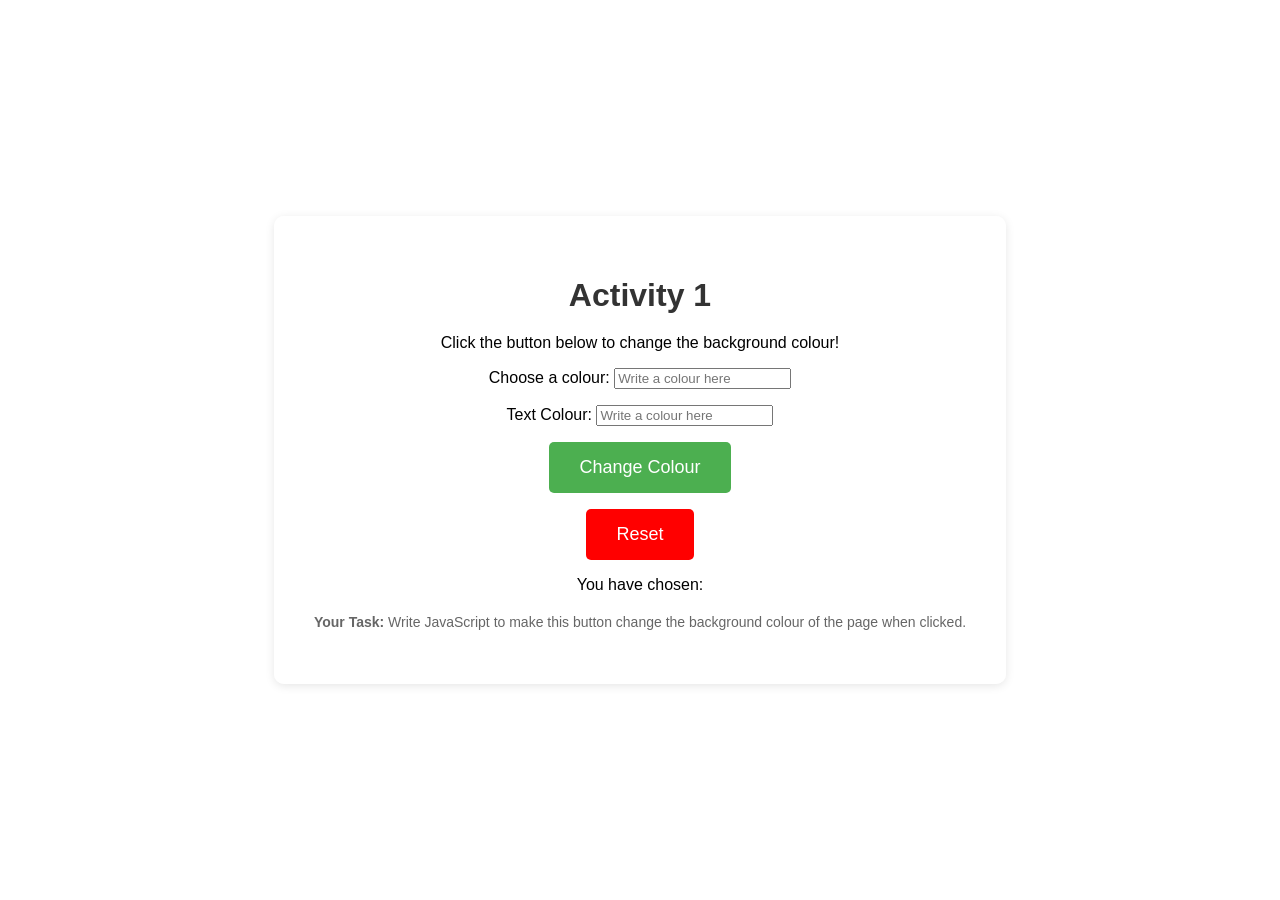
<file: index.html>
<!DOCTYPE html>
<!--Author: Roberto Palozzo-->
<html lang="en">

    <head>
        <meta charset="UTF-8">
        <meta name="viewport" content="width=device-width, initial-scale=1.0">
        <title>Activity 1 - Change Background Colour</title>
        <link rel="stylesheet" href="style.css"/>
    </head>

    <body id="pageBody">
        <div class="container">
            <h1>Activity 1</h1>
            <p>Click the button below to change the background colour!</p>
            <p><label for="colour">Choose a colour:</label>
            <input type="text" id="colour" placeholder="Write a colour here"></p>
            <p><label for="textColourValue">Text Colour:</label>
            <input type="text" id="textColourValue" placeholder="Write a colour here"></p>
            <p><button class="changeColourBtn" onclick="changeColour()">Change Colour</button></p>
            <p><button class="resetColourBtn" onclick="resetColour()">Reset</button></p>
            <p>You have chosen: <span id="chosenColour"></span></p>
            <p class="instructions">
                <strong>Your Task:</strong> Write JavaScript to make this button change the background colour of the page when clicked.
            </p>
        </div>

        <script src="activity.js"></script>
    </body>

</html>
</file>
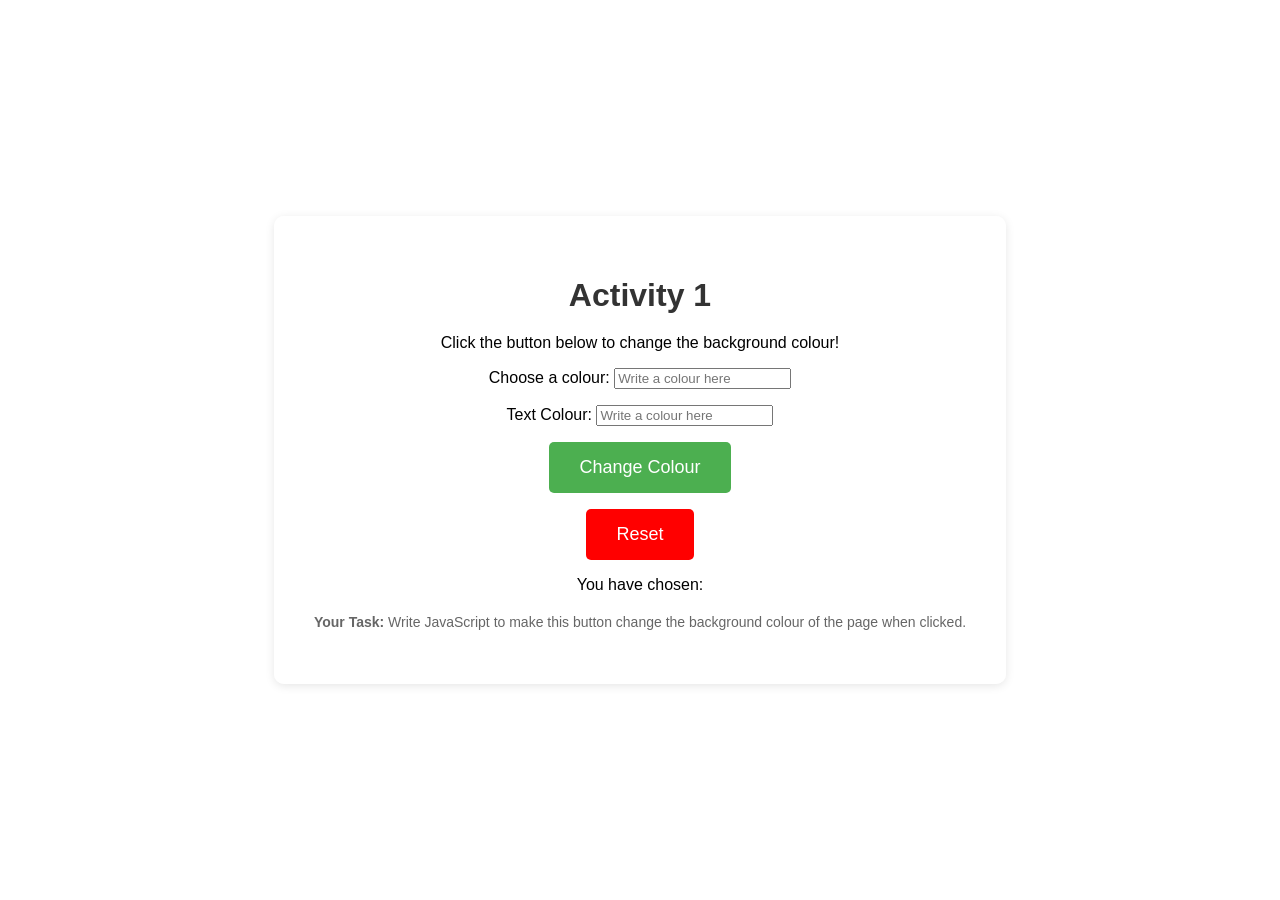
<file: activity/activity-1/index.html>
<!DOCTYPE html>
<!--Author: Roberto Palozzo-->
<html lang="en">

    <head>
        <meta charset="UTF-8">
        <meta name="viewport" content="width=device-width, initial-scale=1.0">
        <title>Activity 1 - Change Background Colour</title>
        <link rel="stylesheet" href="style.css"/>
    </head>

    <body id="pageBody">
        
        <div class="container">

            <h1>
                Activity 1
            </h1>
            
            <p>
                Click the button below to change the background colour!
            </p>

            <p>
                <label for="colour">Choose a colour:</label>
                <input type="text" id="colour" placeholder="Write a colour here">
            </p>
            <p>
                <label for="textColourValue">Text Colour:</label>
                <input type="text" id="textColourValue" placeholder="Write a colour here">
            </p>
            <p>
                <button class="changeColourBtn" onclick="changeColour()">Change Colour</button>
            </p>
            <p>
                <button class="resetColourBtn" onclick="resetColour()">Reset</button>
            </p>
            <p>
                You have chosen: <span id="chosenColour"></span>
            </p>
            
            <p class="instructions">
                <strong>Your Task:</strong> Write JavaScript to make this button change the background colour of the page when clicked.
            </p>

        </div>

        <script src="activity.js"></script>

    </body>

</html>
</file>
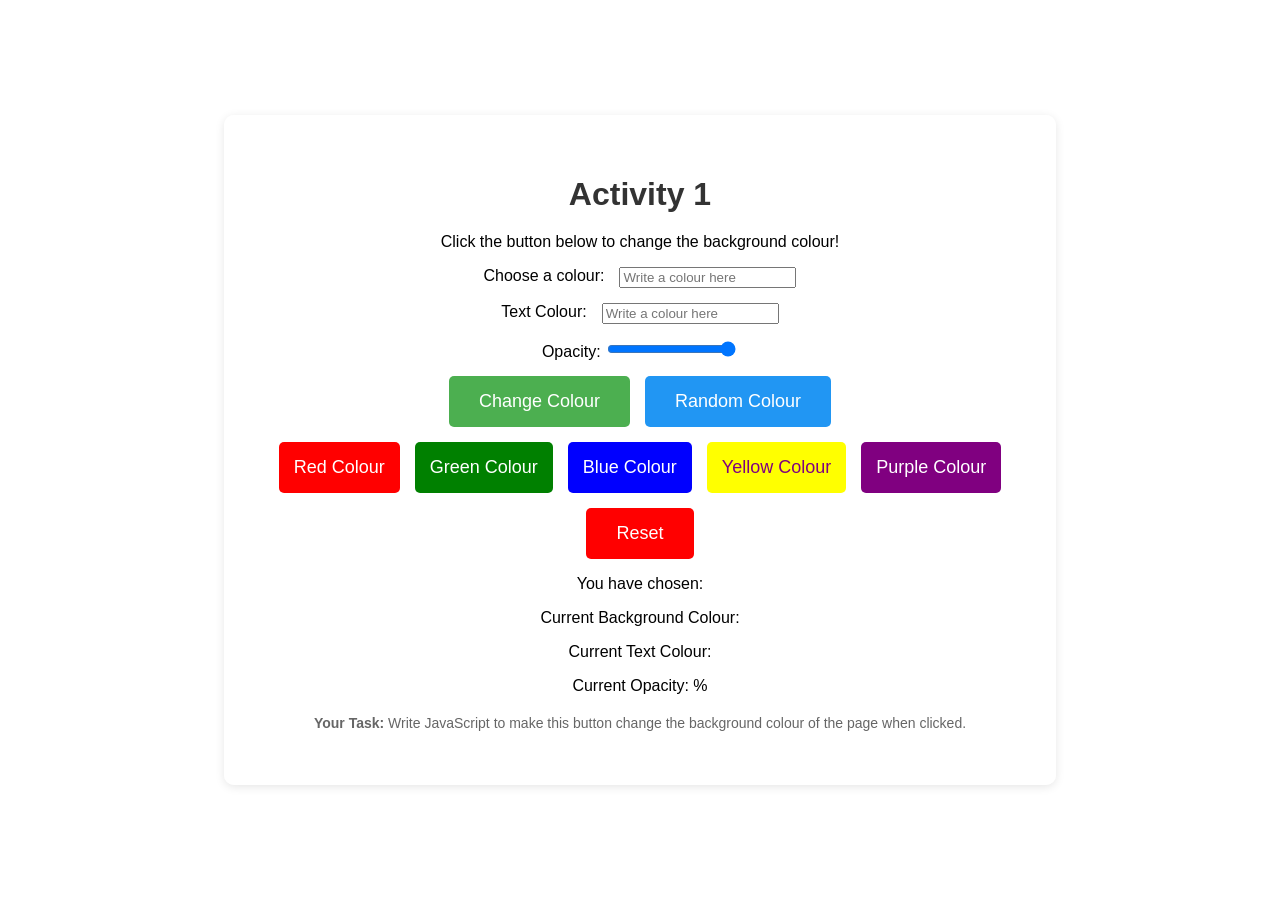
<file: activity/activity-2/index.html>
<!DOCTYPE html>
<!--Author: Roberto Palozzo-->
<html lang="en">

    <head>
        <meta charset="UTF-8">
        <meta name="viewport" content="width=device-width, initial-scale=1.0">
        <title>Activity 1 - Change Background Colour</title>
        <link rel="stylesheet" href="style.css"/>
    </head>

    <body id="pageBody">

        <div class="container">

            <h1>
                Activity 1
            </h1>

            <p>Click the button below to change the background colour!</p>
            
            <div class="space-betwin">
                <label for="colour">Choose a colour:</label>
                <input type="text" id="colour" placeholder="Write a colour here">
            </div>

            <div class="space-betwin">
                <label for="textColourValue">Text Colour:</label>
                <input type="text" id="textColourValue" placeholder="Write a colour here">
            </div>

            <div>
                <label for="opacity">Opacity:</label>
                <input type="range" id="opacity" min="0" max="100" value="100" oninput="updateOpacity()">
            </div>
            
            <div class="space-betwin">
                <button class="changeColourBtn" onclick="changeColour()">Change Colour</button>
                <button class="randomColourBtn"  onclick="randomColour()">Random Colour</button>
            </div>
            
            <div class="space-betwin">
                <button class="preset-btn" style="background-color: red;" onclick="applyPreset('red')">Red Colour</button>
                <button class="preset-btn" style="background-color: green;" onclick="applyPreset('green')">Green Colour</button>
                <button class="preset-btn" style="background-color: blue;" onclick="applyPreset('blue')">Blue Colour</button>
                <button class="preset-btn" style="background-color: yellow; color: purple;" onclick="applyPreset('yellow')">Yellow Colour</button>
                <button class="preset-btn" style="background-color: purple;" onclick="applyPreset('purple')">Purple Colour</button>
            </div>
            
            <div>
                <button class="resetColourBtn" onclick="resetColour()">Reset</button>
            </div>

            <p>
                You have chosen: <span id="chosenColour"></span>
            </p>

            <div id="currentSettings">
                <p>Current Background Colour: <span id="currentColour"></span></p>
                <p>Current Text Colour: <span id="currentTextColour"></span></p>
                <p>Current Opacity: <span id="currentOpacity"></span>%</p>
            </div>
            
            <p class="instructions">
                <strong>Your Task:</strong> Write JavaScript to make this button change the background colour of the page when clicked.
            </p>

        </div>

        <script src="activity.js"></script>

    </body>

</html>
</file>
<file: style.css>
body {
    font-family: Arial, sans-serif;
    display: flex;
    justify-content: center;
    align-items: center;
    min-height: 100vh;
    margin: 0;
    transition: background-color 0.3s ease;
}

.container {
    text-align: center;
    padding: 40px;
    background-color: rgba(255, 255, 255, 0.9);
    border-radius: 10px;
    box-shadow: 0 2px 10px rgba(0, 0, 0, 0.1);
}

h1 {
    color: #333;
    margin-bottom: 20px;
}

.changeColourBtn {
    padding: 15px 30px;
    font-size: 18px;
    background-color: #4CAF50;
    color: white;
    border: none;
    border-radius: 5px;
    cursor: pointer;
    transition: background-color 0.3s ease;
}

.resetColourBtn {
    padding: 15px 30px;
    font-size: 18px;
    background-color: #ff0000;
    color: white;
    border: none;
    border-radius: 5px;
    cursor: pointer;
    transition: background-color 0.3s ease;
}

.changeColourBtn:hover {
    background-color: #45a049;
}

.instructions {
    margin-top: 20px;
    color: #666;
    font-size: 14px;
}
</file>
<file: activity/activity-1/style.css>
body {
    font-family: Arial, sans-serif;
    display: flex;
    justify-content: center;
    align-items: center;
    min-height: 100vh;
    margin: 0;
    transition: background-color 0.3s ease;
}

.container {
    text-align: center;
    padding: 40px;
    background-color: rgba(255, 255, 255, 0.9);
    border-radius: 10px;
    box-shadow: 0 2px 10px rgba(0, 0, 0, 0.1);
}

h1 {
    color: #333;
    margin-bottom: 20px;
}

.changeColourBtn {
    padding: 15px 30px;
    font-size: 18px;
    background-color: #4CAF50;
    color: white;
    border: none;
    border-radius: 5px;
    cursor: pointer;
    transition: background-color 0.3s ease;
}

.resetColourBtn {
    padding: 15px 30px;
    font-size: 18px;
    background-color: #ff0000;
    color: white;
    border: none;
    border-radius: 5px;
    cursor: pointer;
    transition: background-color 0.3s ease;
}

.changeColourBtn:hover {
    background-color: #45a049;
}

.instructions {
    margin-top: 20px;
    color: #666;
    font-size: 14px;
}
</file>
<file: activity/activity-2/style.css>
body {
    font-family: Arial, sans-serif;
    display: flex;
    justify-content: center;
    align-items: center;
    min-height: 100vh;
    margin: 0;
    transition: background-color 0.3s ease;
}

.container {
    text-align: center;
    padding: 40px;
    background-color: rgba(255, 255, 255, 0.9);
    border-radius: 10px;
    box-shadow: 0 2px 10px rgba(0, 0, 0, 0.1);
}

h1 {
    color: #333;
    margin-bottom: 20px;
}

.changeColourBtn {
    padding: 15px 30px;
    font-size: 18px;
    background-color: #4CAF50;
    color: white;
    border: none;
    border-radius: 5px;
    cursor: pointer;
    transition: background-color 0.3s ease;
}

.randomColourBtn {
    padding: 15px 30px;
    font-size: 18px;
    background-color: #2196F3;
    color: white;
    border: none;
    border-radius: 5px;
    cursor: pointer;
    transition: background-color 0.3s ease;
}

.space-betwin {
    margin: 15px;
    display: flex;
    gap: 15px;
    flex-wrap: wrap;
    justify-content: center;
}

.preset-btn {
    padding: 15px 15px;
    font-size: 18px;
    color: white;
    border: none;
    border-radius: 5px;
    cursor: pointer;
    transition: background-color 0.3s ease;
}

.resetColourBtn {
    padding: 15px 30px;
    font-size: 18px;
    background-color: #ff0000;
    color: white;
    border: none;
    border-radius: 5px;
    cursor: pointer;
    transition: background-color 0.3s ease;
}

.changeColourBtn:hover {
    background-color: #45a049;
}

.instructions {
    margin-top: 20px;
    color: #666;
    font-size: 14px;
}
</file>
